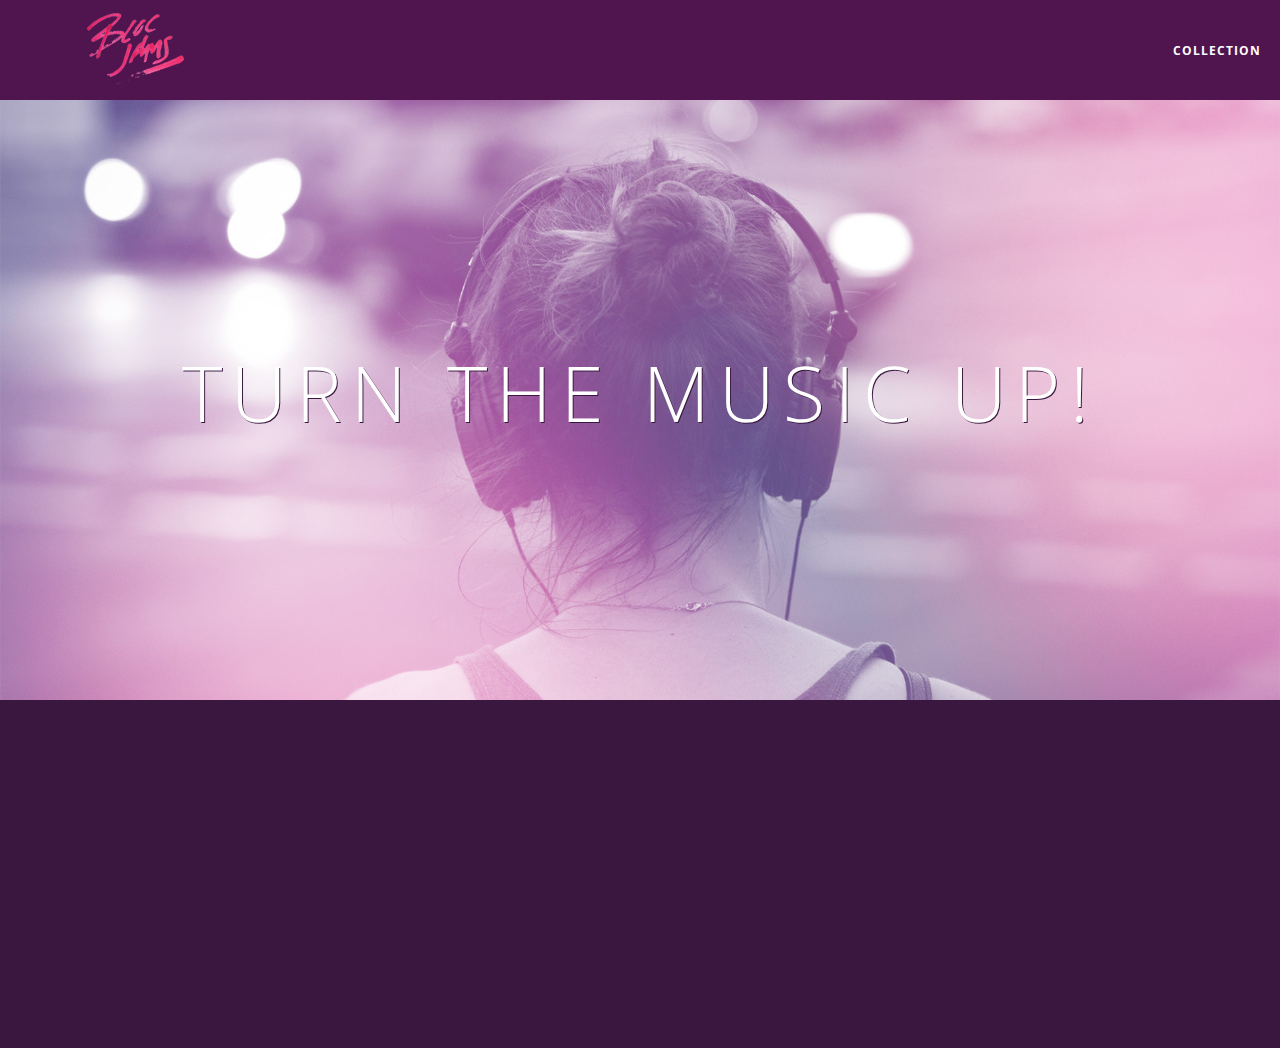
<file: index.html>
<!DOCTYPE html>
<html>
    <head>
        <title>Bloc Jams</title>
        <meta name="viewport" content="width=devise-width, initial-scale=1">
        <link rel="stylesheet" type="text/css" href="http://fonts.googleapis.com/css?family=Open+Sans:400,800,600,700,300">
        <link rel="stylesheet" type="text/css" href="http://code.ionicframework.com/ionicons/2.0.1/css/ionicons.min.css">
        <link rel="stylesheet" type="text/css" href="styles/normalize.css" >
        <link rel="stylesheet" type="text/css" href="styles/main.css">
        <link rel="stylesheet" type="text/css" href="styles/landing.css">
    </head>
    <body class="landing">
        <nav class="navbar"> <!-- navigation bar -->
            <a href="index.html" class="logo">
                <img src="assets/images/bloc_jams_logo.png" alt="bloc jams logo" class="logo">
            </a>
            <div class="links-container">
                <a href="collection.html" class="navbar-link">collection</a>
            </div>
        </nav>
        <section class="hero-content"> <!-- hero content -->
            <h1 class="hero-title">Turn the music up!</h1>
        </section>
        <section class="selling-points container clearfix"> <!-- selling points -->
            <div class="point column third">
                <span class="ion-music-note"></span>
                <h5 class="point-title">Choose your music</h5>
                <p class="point-description">The world is full of music; why should you have to listen to music that someone else chose?</p>
            </div>
            <div class="point column third">
                <span class="ion-radio-waves"></span>
                <h5 class="point-title">Unlimited, streaming, ad-free</h5>
                <p class="point-description">No arbitrary limits. No distractions.</p>
            </div>
            <div class="point column third">
                <span class="ion-iphone"></span>
                <h5 class="point-title">Mobile enabled</h5>
                <p class="point-description">Listen to your music on the go. This streaming service is available on all mobile platforms.</p>
            </div>
        </section>
			<script src="scripts/utilities.js"></script>
			<script src="https://code.jquery.com/jquery-2.1.3.min.js"></script>
			<script src="scripts/landing.js"></script>
    </body>
</html>
</file>
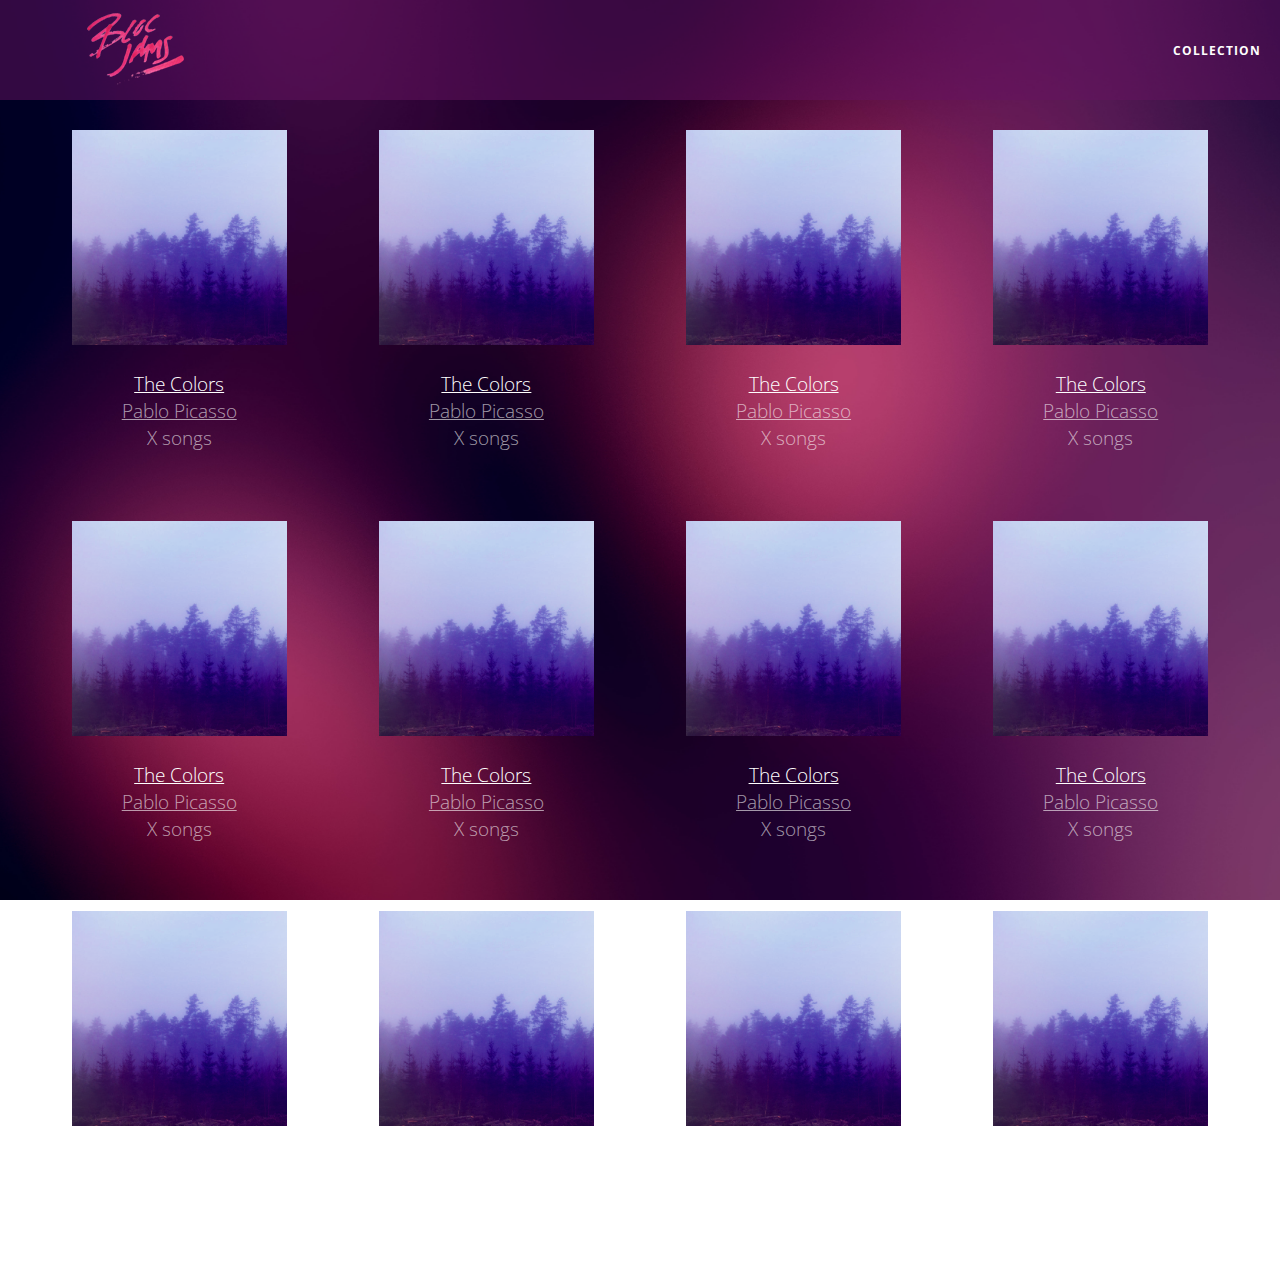
<file: collection.html>
<!DOCTYPE html>
<html>
	<head>
		<title>Bloc Jams</title>
		<meta name="viewport" content="width=device-width, initial-scale=1">
		<link rel="stylesheet" type="text/css" href="http://fonts.googleapis.com/css?family=Open+Sans:400,800,600,700,300">
		<link rel="stylesheet" type="text/css" href="http://code.ionicframework.com/ionicons/2.0.1/css/ionicons.min.css">
		<link rel="stylesheet" type="text/css" href="styles/normalize.css">
		<link rel="stylesheet" type="text/css" href="styles/main.css">
		<link rel="stylesheet" type="text/css" href="styles/collection.css">
	</head>
	<body class="collection">
		<nav class="navbar"> <!-- navigation bar -->
			<a href="index.html" class="logo">
				<img src="assets/images/bloc_jams_logo.png" alt="bloc jams logo" class="logo">
			</a>
			<div class="links-container">
				<a href="collection.html" class="navbar-link">collection</a>
			</div>
		</nav>
		<section class="album-covers container clearfix">
			
		</section>
	<script src="scripts/collection.js"></script>
	</body>
</html>
</file>
<file: styles/main.css>
*, *::before, *::after {
     -moz-box-sizing: border-box;
     -webkit-box-sizing: border-box;
     box-sizing: border-box;
}

html {
     height: 100%; /* makes sure our HTML takes up 100% of the browser window */
     font-size: 100%;
 }
 
 body {
     font-family: 'Open Sans'; /* sets our font to the "Open Sans" typeface */
     color: white;             /* sets the text color to white */
     min-height: 100%;         /* says the height of the body must be, at minimum, 100% of the window */
 }

.navbar {
    position: relative;
    padding: 0.5rem;
    background-color: rgb(101,18,95,0.5);
    z-index: 1;
 }
 
 .navbar .logo {
     position: relative; /* positioning will be explained in a resource */
     left: 2rem;
     cursor: pointer;
 }

.navbar .links-container {
    display: table;
    position: absolute;
    top: 0;
    right: 0;
    height: 100px;
    color: white;
    text-decoration: none;
}

.links-container .navbar-link {
    display: table-cell;
    position: relative;
    height: 100%;
    padding-left: 1rem;
    padding-right: 1rem;
    vertical-align: middle;
    color: white;
    font-size: 0.625rem;
    letter-spacing: 0.05rem;
    font-weight: 700;
    text-transform: uppercase;
    text-decoration: none;
    cursor: pointer;
}

.links-container .navbar-link:hover {
    color: rgb(233,50,117);
}

.container {
    margin: 0 auto;
    max-width: 64rem;
}

.container.narrow {
    max-width: 56rem;
}

/* Medium and small screens (640px) */
@media (min-width: 640px) {
    html { font-size: 112%; }
    
    .column {
        float: left;
        padding-left: 1rem;
        padding-right: 1rem;
    }
    
    .column.full { width: 100%; }
    .column.two-thirds { width: 66.7%; }
    .column.half { width: 50%; }
    .column.third { width: 33.3%; }
    .column.fourth { width: 25%; }
    .column.flow-opposite { float: right; }
}

/* Large screens (1024px) */
@media (min-width: 1024px) {
    html { font-size: 120%; }
}

.clearfix::before,
.clearfix::after {
    content: " ";
    display: table;
}

.clearfix::after {
    clear: both;
}
</file>
<file: styles/landing.css>
body.landing {
     background-color: rgb(58,23,63); /* sets the background color to an RGB value (see below) */
 }

.hero-content {
     position: relative; /* positioning will be explained in a resource */
     min-height: 600px;  /* hero content element must be _at least_ 600 pixels */
     background-image: url(../assets/images/bloc_jams_bg.jpg);
     background-repeat: no-repeat;
     background-position: center center;
     background-size: cover;
 }

.hero-content .hero-title {
     position: absolute;             /* positioning will be explained in a resource */
     top: 40%;                       /* positioning will be explained in a resource */
     -webkit-transform: translateY(-50%);
     -moz-transform: translateY(-50%);
     -ms-transform: translateY(-50%);
     transform: translateY(-50%);
     width: 100%;                    /* makes sure the title inhabits the full width of its container */
     text-align: center;             /* aligns text in the horizontal center of the element */
     font-size: 4rem;                /* specifies the size of the font in root em units */
     font-weight: 300;               /* makes the font thinner or lighter weight */
     text-transform: uppercase;      /* transforms the text to be all uppercase lettering */
     letter-spacing: 0.5rem;         /* puts 0.5 root ems worth of space between each letter */
     text-shadow: 1px 1px 0px rgb(58,23,63); /* creates a shadow underneath the text for readability over the image */
 }

.selling-points {
     position: relative;
 }
 
.point {
    position: relative;
    padding: 2rem;
    text-align: center;
		
		opacity: 0;
	
		-webkit-transform: scaleX(0.9) translateY(3rem);
		-moz-transform: scaleX(0.9) translateY(3rem);
		transform: scaleX(0.9) translateY(3rem);
	
		-webkit-transition: all 0.25s ease-in-out;
		-moz-transition: all 0.25s ease-in-out;
		transition: all 0.25s ease-in-out;
	
		-webkit-transition-delay: 0.2s;
		-moz-transition-delay: 0.2s;
		transition-delay: 0.2s;
}
 
.point .point-title {
    font-size: 1.25rem;
}
 
.ion-music-note,
.ion-radio-waves,
.ion-iphone {
    color: rgb(233,50,117);
    font-size: 5rem;
}
</file>
<file: styles/collection.css>
body.collection {
    background-image: url(../assets/images/blurred_backgrounds/blur_bg_2.jpg);
    background-repeat: no-repeat;
    background-attachment: fixed;
    background-position: center center;
    background-size: cover;
}
 
.album-covers {
    position: relative;
}
 
.collection-album-container {
    position: relative;
    margin-top: 30px;
    margin-bottom: 20px;
    text-align: center;
}
 
.collection-album-container .caption {
    margin-top: 10px;
}
 
.collection-album-container .caption p {
    font-size: 1rem;
    font-weight: 300;
    color: rgba(255, 255, 255, 0.6);
}
 
.collection-album-container .caption p a {
    color: rgba(255, 255, 255, 0.6);
}
 
.collection-album-container .caption p a.album-name {
    color: white;
}
 
.collection-album-container img {
    width: 80%;
}
</file>
